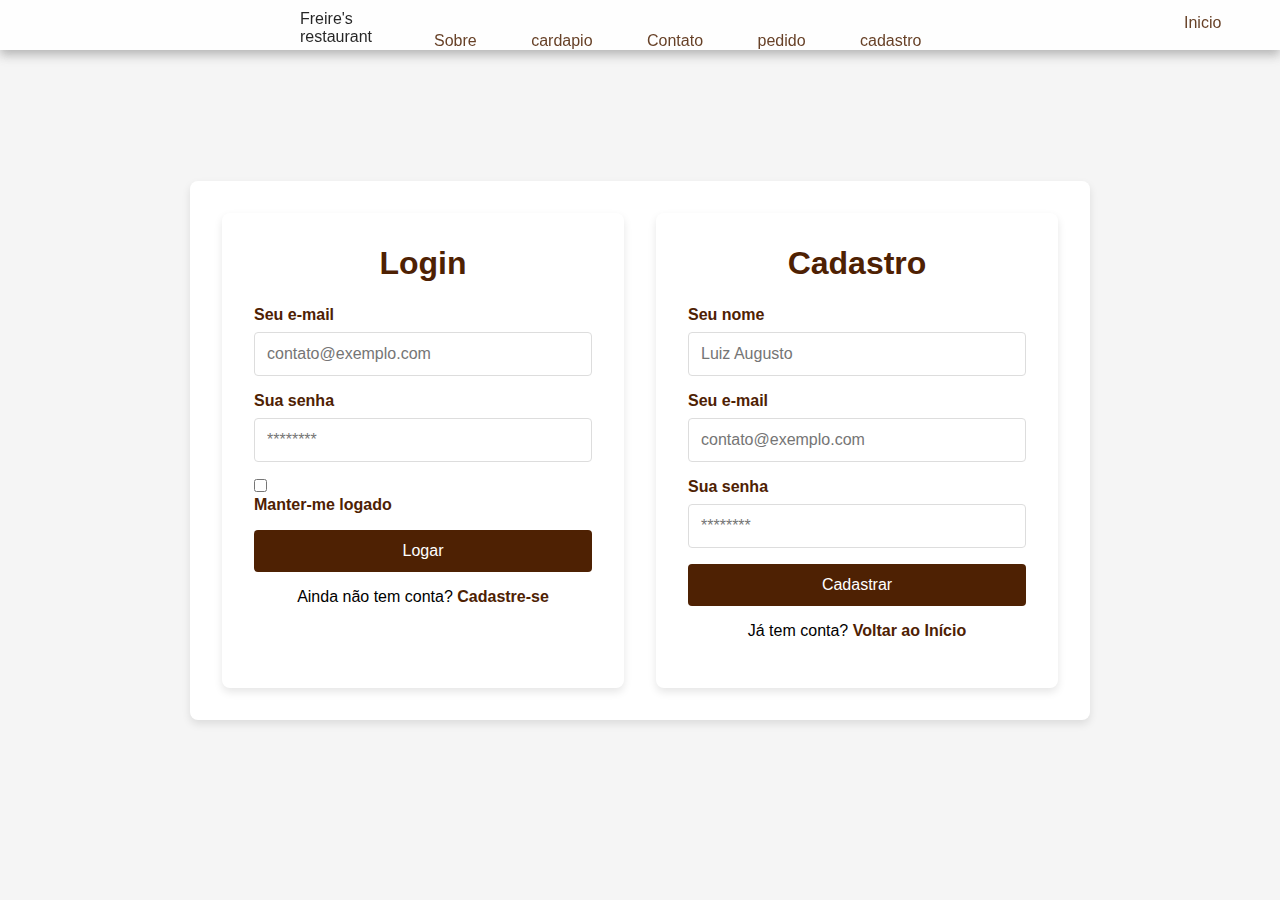
<file: cadastro.html>
<!DOCTYPE html>
<html lang="pt-BR">
  <head>
    <meta charset="UTF-8" />
    <meta name="viewport" content="width=device-width, initial-scale=1.0" />
    <title>Login e Cadastro</title>
    <link rel="stylesheet" href="main.css" />
  </head>
  <body>
    <div id="header">
      <div id="header-container">
        <div id="logo">Freire's restaurant</div>
        <div>
          <a id="nav" href="index.html">Inicio</a>
          <a id="nav2" href="index.html">Sobre</a>
          <a id="nav2" href="cardapio.html">cardapio</a>
          <a id="nav2" href="index.html">Contato</a>
          <a id="nav2" href="pedido.html">pedido</a>
          <a id="nav2" href="cadastro.html">cadastro</a>
        </div>
      </div>
    </div>
    <div class="container">
      <div class="content">
       
        <div id="login" class="form-container">
          <form method="post" action="">
            <h1>Login</h1>
            <p>
              <label for="email_login">Seu e-mail</label>
              <input
                id="email_login"
                name="email_login"
                required
                type="email"
                placeholder="contato@exemplo.com"
              />
            </p>
            <p>
              <label for="senha_login">Sua senha</label>
              <input
                id="senha_login"
                name="senha_login"
                required
                type="password"
                placeholder="********"
              />
            </p>
            <p>
              <input
                type="checkbox"
                name="manterlogado"
                id="manterlogado"
              />
              <label for="manterlogado">Manter-me logado</label>
            </p>
            <p>
             <a href="index.html"><input type="button" value="Logar" /></a> 
            </p>
            <p class="link">
              Ainda não tem conta?
              <a href="#cadastro">Cadastre-se</a>
            </p>
          </form>
        </div>

   
        <div id="cadastro" class="form-container">
          <form method="post" action="">
            <h1>Cadastro</h1>
            <p>
              <label for="nome_cad">Seu nome</label>
              <input
                id="nome_cad"
                name="nome_cad"
                required
                type="text"
                placeholder="Luiz Augusto"
              />
            </p>
            <p>
              <label for="email_cad">Seu e-mail</label>
              <input
                id="email_cad"
                name="email_cad"
                required
                type="email"
                placeholder="contato@exemplo.com"
              />
            </p>
            <p>
              <label for="senha_cad">Sua senha</label>
              <input
                id="senha_cad"
                name="senha_cad"
                required
                type="password"
                placeholder="********"
              />
            </p>
            <p>
              <a href="index.html"><input type="button" value="Cadastrar" /></a>
            </p>
            <p class="link">
              Já tem conta?
             
              <a href="index.html">Voltar ao Início</a>
            </p>
          </form>
        </div>
      </div>
    </div>
  </body>
</html>
</file>
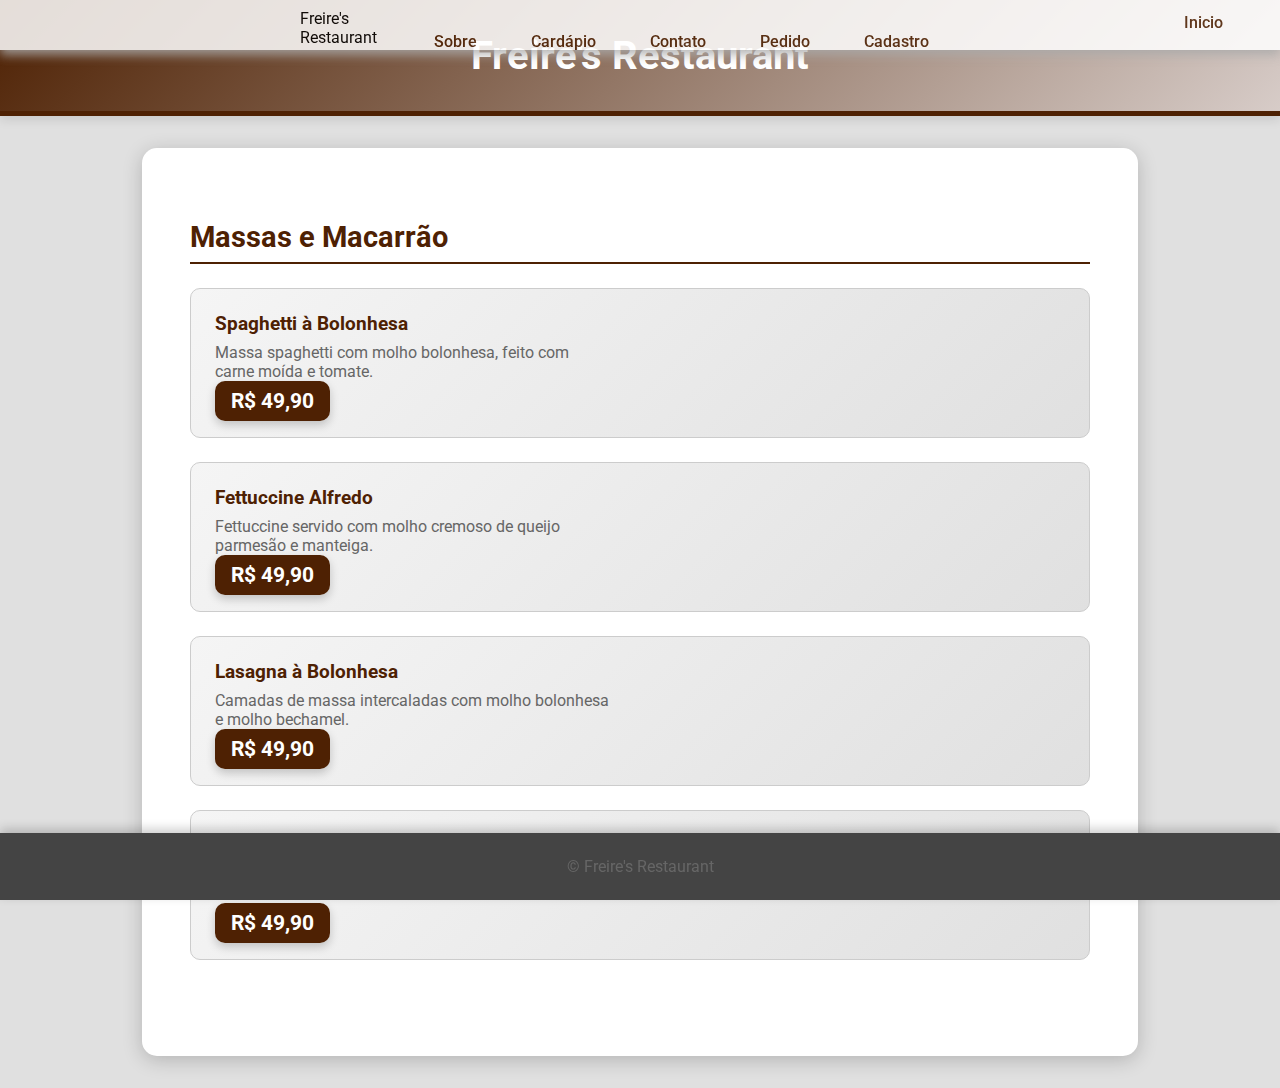
<file: cardapio.html>
<!DOCTYPE html>
<html lang="pt-BR">
  <head>
    <meta charset="UTF-8" />
    <meta name="viewport" content="width=device-width, initial-scale=1.0" />
    <title>Cardápio do Restaurante</title>
    <link rel="stylesheet" href="cardapio.css" />
    <link
      href="https://fonts.googleapis.com/css2?family=Roboto:wght@400;700&display=swap"
      rel="stylesheet"
    />
  </head>
  <body>
    <div id="header">
      <div id="header-container">
        <div id="logo">Freire's Restaurant</div>
        <div>
          <a id="nav" href="index.html">Inicio</a>
          <a id="nav2" href="index.html">Sobre</a>
          <a id="nav2" href="cardapio.html">Cardápio</a>
          <a id="nav2" href="index.html">Contato</a>
          <a id="nav2" href="pedido.html">Pedido</a>
          <a id="nav2" href="cadastro.html">Cadastro</a>
        </div>
      </div>
    </div>
    <header>
      <h1>Freire's Restaurant</h1>
    </header>
    <main>
      <section>
        <h2>Massas e Macarrão</h2>
        <ul>
          <li>
            <a href="pedido.html">
              <div class="item-details">
                <h3>Spaghetti à Bolonhesa</h3>
                <p>
                  Massa spaghetti com molho bolonhesa, feito com carne moída e
                  tomate.
                </p>
              </div>
              <span class="price">R$ 49,90</span>
            </a>
          </li>
          <li>
            <a href="pedido.html">
              <div class="item-details">
                <h3>Fettuccine Alfredo</h3>
                <p>
                  Fettuccine servido com molho cremoso de queijo parmesão e
                  manteiga.
                </p>
              </div>
              <span class="price">R$ 49,90</span>
            </a>
          </li>
          <li>
            <a href="pedido.html">
              <div class="item-details">
                <h3>Lasagna à Bolonhesa</h3>
                <p>
                  Camadas de massa intercaladas com molho bolonhesa e molho
                  bechamel.
                </p>
              </div>
              <span class="price">R$ 49,90</span>
            </a>
          </li>
          <li>
            <a href="pedido.html">
              <div class="item-details">
                <h3>Ravioli de Queijo</h3>
                <p>
                  Ravioli recheado com queijo e servido com molho de tomate.
                </p>
              </div>
              <span class="price">R$ 49,90</span>
            </a>
          </li>
        </ul>
      </section>
    </main>
    <footer>
      <p>&copy; Freire's Restaurant</p>
    </footer>
  </body>
</html>
</file>
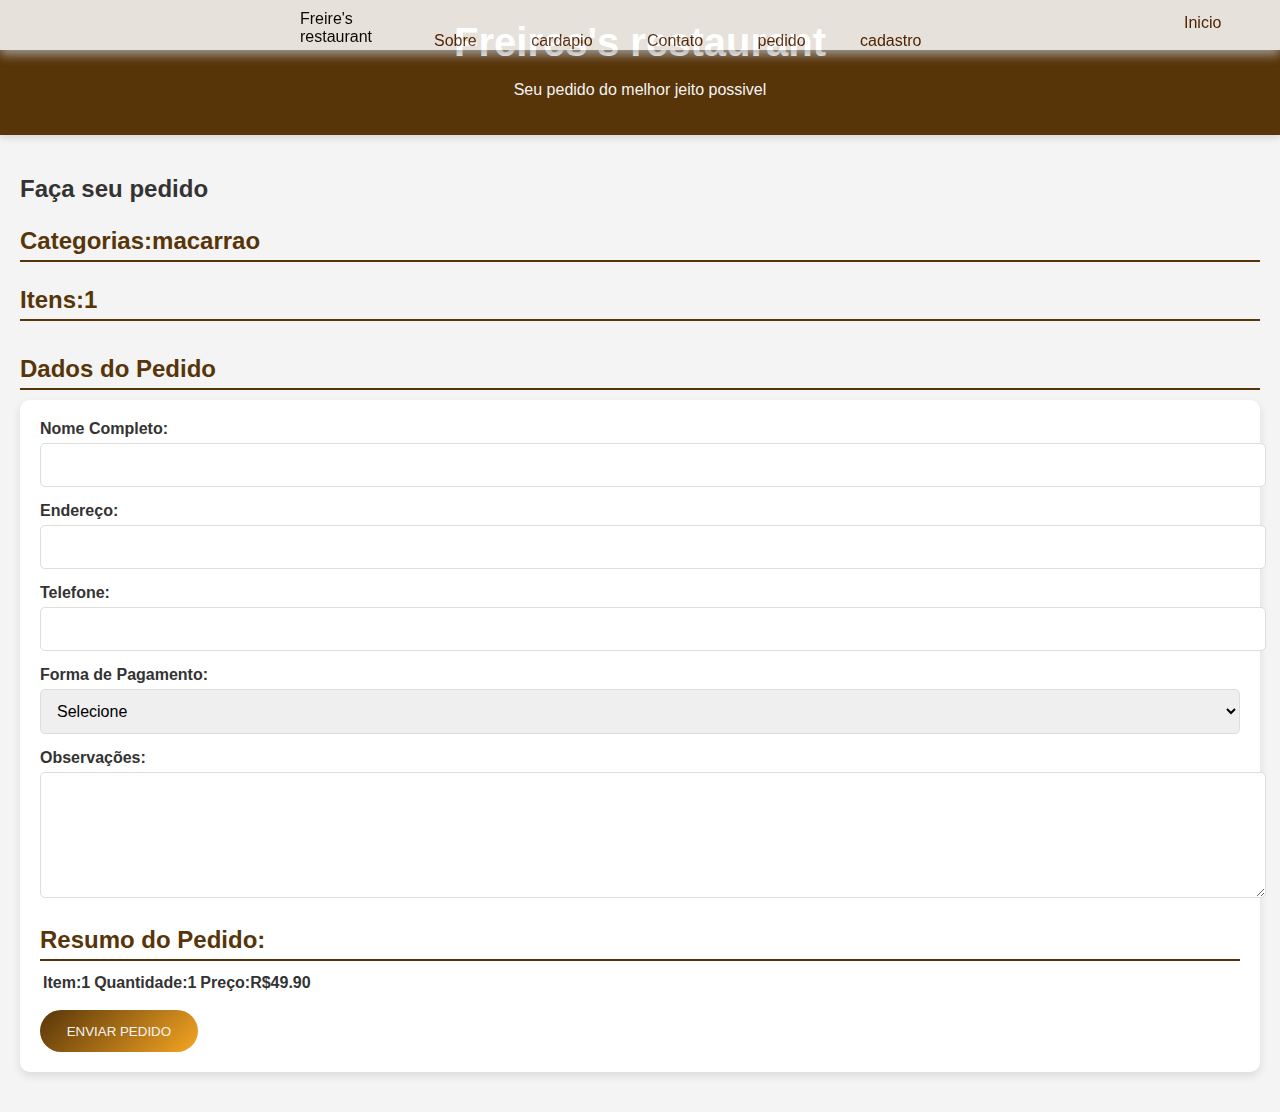
<file: pedido.html>
<!DOCTYPE html>
<html lang="pt-br">
  <head>
    <meta charset="UTF-8" />
    <meta name="viewport" content="width=device-width, initial-scale=1.0" />
    <title>Pedidos - Restaurante Saboroso</title>
    <link rel="stylesheet" href="pedido.css" />
  </head>
  <body>
    <div id="header">
      <div id="header-container">
        <div id="logo">Freire's restaurant</div>
        <div>
          <a id="nav" href="index.html">Inicio</a>
          <a id="nav2" href="index.html">Sobre</a>
          <a id="nav2" href="cardapio.html">cardapio</a>
          <a id="nav2" href="index.html">Contato</a>
          <a id="nav2" href="pedido.html">pedido</a>
          <a id="nav2" href="cadastro.html">cadastro</a>
        </div>
      </div>
    </div>
    <header>
      <h1>Freires's restaurant</h1>
      <p>Seu pedido do melhor jeito possivel</p>
    </header>

    <main>
      <h2>Faça seu pedido</h2>

      <section class="cardapio">
        <h3>Categorias:macarrao</h3>
        <ul id="categorias-list"></ul>
      </section>

      <section class="itens">
        <h3>Itens:1</h3>
        <div id="itens-container"></div>
      </section>

      <section class="formulario-pedido">
        <h3>Dados do Pedido</h3>
        <form id="formulario-pedido">
          <div class="campo">
            <label for="nome">Nome Completo:</label>
            <input type="text" id="nome" name="nome" />
          </div>
          <div class="campo">
            <label for="endereco">Endereço:</label>
            <input type="text" id="endereco" name="endereco" />
          </div>
          <div class="campo">
            <label for="telefone">Telefone:</label>
            <input type="tel" id="telefone" name="telefone" />
          </div>
          <div class="campo">
            <label for="forma-pagamento">Forma de Pagamento:</label>
            <select id="forma-pagamento" name="forma-pagamento">
              <option value="">Selecione</option>
              <option value="cartao">Cartão</option>
              <option value="dinheiro">Dinheiro</option>
              <option value="pix">PIX</option>
            </select>
          </div>
          <div class="campo">
            <label for="observacao">Observações:</label>
            <textarea id="observacao" name="observacao"></textarea>
          </div>
          <section class="resumo-pedido">
            <h3>Resumo do Pedido:</h3>
            <table>
              <thead>
                <tr>
                  <th>Item:1</th>
                  <th>Quantidade:1</th>
                  <th>Preço:R$49.90</th>
                </tr>
              </thead>
              <tbody></tbody>
              <tfoot>
                <tr></tr>
              </tfoot>
            </table>
          </section>
          <div>
            <a href="index.html">
              <input id="btn" type="button" value="enviar pedido"
            /></a>
          </div>
        </form>
      </section>
    </main>
  </body>
</html>
</file>
<file: main.css>
* {
  margin: 0;
  padding: 0;
  box-sizing: border-box;
}
#header {
  box-shadow: rgb(170, 170, 170) 0px 5px 10px 0px;
  position: fixed;
  top: 0;
  width: 100%;
  color: rgb(0, 0, 0);
  opacity: 0.85;
  height: 50px;
  background: white;
}
#header-container {
  display: flex;
  height: 64px;
  align-items: center;
}
#logo {
  margin-left: 300px;
  font-size: 1rem;
  margin-bottom: 0.5rem;
}
#flex {
  display: flex;
}
#nav {
  text-decoration: none;
  margin-left: 800px;
  font-size: 1rem;
  margin-bottom: 200px;
  color: rgb(78, 33, 3);
  font-weight: 500;
  transition: color 0.3s ease-in-out 0s;
}
#nav2 {
  text-decoration: none;
  margin-left: 50px;
  font-size: 1rem;
  margin-bottom: 200px;
  color: rgb(78, 33, 3);
  font-weight: 500;
}
body {
  font-family: 'Roboto', sans-serif;
  background-color: #f5f5f5;
  display: flex;
  justify-content: center;
  align-items: center;
  height: 100vh;
}

.container {
  width: 100%;
  max-width: 900px;
  background: #ffffff;
  box-shadow: 0 4px 8px rgba(0, 0, 0, 0.1);
  border-radius: 8px;
  overflow: hidden;
  display: flex;
  flex-direction: column;
}

.content {
  padding: 2rem;
  display: flex;
  justify-content: space-between;
  gap: 2rem;
}

.form-container {
  width: 100%;
  padding: 2rem;
  background: #ffffff;
  border-radius: 8px;
  box-shadow: 0 4px 8px rgba(0, 0, 0, 0.1);
  transition: transform 0.3s ease, box-shadow 0.3s ease;
}

.form-container:hover {
  transform: translateY(-5px);
  box-shadow: 0 6px 12px rgba(0, 0, 0, 0.15);
}

h1 {
  font-size: 2rem;
  margin-bottom: 1.5rem;
  color: rgb(78, 33, 3);
  text-align: center;
}

p {
  margin-bottom: 1rem;
}

label {
  display: block;
  margin-bottom: 0.5rem;
  font-weight: bold;
  color: rgb(78, 33, 3); 
}

input[type="text"],
input[type="email"],
input[type="password"] {
  width: 100%;
  padding: 0.75rem;
  border: 1px solid #ddd;
  border-radius: 4px;
  font-size: 1rem;
  color: #333;
}

input[type="button"] {
  width: 100%;
  padding: 0.75rem;
  border: none;
  border-radius: 4px;
  background: rgb(78, 33, 3); 
  color: #fff;
  font-size: 1rem;
  cursor: pointer;
  transition: background 0.3s ease;
}

input[type="button"]:hover {
  background: #e03535a1; 
}

.checkbox {
  margin-right: 0.5rem;
}

.link {
  text-align: center;
  margin-top: 1rem;
}

.link a {
  color: rgb(78, 33, 3); 
  text-decoration: none;
  font-weight: bold;
}

.link a:hover {
  text-decoration: underline;
}
</file>
<file: cardapio.css>
body {
  font-family: "Roboto", sans-serif;
  margin: 0;
  padding: 0;
  background-color: #e0e0e0; /* Cinza claro */
  color: #333; /* Cinza escuro */
}
#header {
  box-shadow: rgb(170, 170, 170) 0px 5px 10px 0px;
  position: fixed;
  top: 0;
  width: 100%;
  color: rgb(0, 0, 0);
  opacity: 0.85;
  height: 50px;
  background: white;
}
#header-container {
  display: flex;
  height: 64px;
  align-items: center;
}
#logo {
  margin-left: 300px;
  font-size: 1rem;
  margin-bottom: 0.5rem;
}
#flex {
  display: flex;
}
#nav {
  text-decoration: none;
  margin-left: 800px;
  font-size: 1rem;
  margin-bottom: 200px;
  color: rgb(78, 33, 3);
  font-weight: 500;
  transition: color 0.3s ease-in-out 0s;
}
#nav2 {
  text-decoration: none;
  margin-left: 50px;
  font-size: 1rem;
  margin-bottom: 200px;
  color: rgb(78, 33, 3);
  font-weight: 500;
}
header {
  background: linear-gradient(135deg, rgb(78, 33, 3), #d7ccc8); /* Marrom escuro */
  color: #fff; /* Branco */
  text-align: center;
  padding: 2rem 0;
  box-shadow: 0 4px 10px rgba(0, 0, 0, 0.1);
  border-bottom: 5px solid rgb(78, 33, 3); /* Marrom escuro */
}

h1 {
  margin: 0;
  font-size: 2.5rem;
  font-weight: 700;
}

main {
  padding: 3rem;
  max-width: 900px;
  margin: 2rem auto;
  background-color: white;
  box-shadow: 0 4px 20px rgba(0, 0, 0, 0.2); /* Sombras mais escuras */
  border-radius: 15px;
  transition: transform 0.3s ease;
}

main:hover {
  transform: translateY(-10px);
}

section {
  margin-bottom: 3rem;
}

h2 {
  border-bottom: 2px solid rgb(78, 33, 3); /* Marrom escuro */
  padding-bottom: 0.5rem;
  margin-bottom: 1.5rem;
  color: rgb(78, 33, 3); /* Marrom escuro */
  font-size: 1.8rem;
  font-weight: 700;
}

ul {
  list-style-type: none;
  padding: 0;
}

li {
  display: flex;
  justify-content: space-between;
  align-items: center;
  background: linear-gradient(135deg, #f5f5f5, #e0e0e0); /* Cinza claro */
  border: 1px solid #ccc; /* Cinza médio */
  margin-bottom: 1.5rem;
  padding: 1.5rem;
  border-radius: 10px;
  transition: background 0.3s ease, box-shadow 0.3s ease;
}

li:hover {
  background: linear-gradient(135deg, #ffffff, #e0e0e0); /* Branco e cinza muito claro */
  box-shadow: 0 4px 20px rgba(0, 0, 0, 0.2); /* Sombras mais escuras */
}

.item-details {
  max-width: 75%;
}

h3 {
  margin-top: 0;
  margin-bottom: 0.5rem;
  color: rgb(78, 33, 3); /* Marrom escuro */
  font-weight: 700;
}

p {
  margin: 0.5rem 0;
  color: #666; /* Cinza escuro */
}

.price {
  font-weight: bold;
  color: #fff; /* Branco */
  font-size: 1.3rem;
  background: rgb(78, 33, 3); /* Marrom escuro */
  padding: 0.5rem 1rem;
  border-radius: 10px;
  box-shadow: 0 4px 10px rgba(0, 0, 0, 0.2); /* Sombras mais escuras */
  transition: background 0.3s ease;
}

.price:hover {
  background: #d7ccc8; /* Marrom mais claro */
}

footer {
  text-align: center;
  padding: 1rem 0;
  background-color: #444; /* Cinza escuro */
  color: white;
  position: fixed;
  bottom: 0;
  width: 100%;
  box-shadow: 0 -4px 10px rgba(0, 0, 0, 0.2); /* Sombras mais escuras */
}
a{
  text-decoration: none;
}
#btn {
  display: inline-block;
  padding: 1em 2em;
  text-decoration: none;
  border-radius: 50px;
  cursor: pointer;
  outline: none;
  margin-top: 1em;
  text-transform: uppercase;
  color: #f4f4f4;
  background: linear-gradient(135deg, #583509 0%, #f5a623 100%);
  border: none;
  transition: background 0.3s ease, transform 0.3s ease;
}
</file>
<file: pedido.css>
body {
  font-family: 'Arial', sans-serif;
  margin: 0;
  padding: 0;
  background-color: #f4f4f4;
  color: #333;
}
#header {
  box-shadow: rgb(170, 170, 170) 0px 5px 10px 0px;
  position: fixed;
  top: 0;
  width: 100%;
  color: rgb(0, 0, 0);
  opacity: 0.85;
  height: 50px;
  background: white;
}
#header-container {
  display: flex;
  height: 64px;
  align-items: center;
}
#logo {
  margin-left: 300px;
  font-size: 1rem;
  margin-bottom: 0.5rem;
}
#flex {
  display: flex;
}
#nav {
  text-decoration: none;
  margin-left: 800px;
  font-size: 1rem;
  margin-bottom: 200px;
  color: rgb(78, 33, 3);
  font-weight: 500;
  transition: color 0.3s ease-in-out 0s;
}
#nav2 {
  text-decoration: none;
  margin-left: 50px;
  font-size: 1rem;
  margin-bottom: 200px;
  color: rgb(78, 33, 3);
  font-weight: 500;
}

header {
  background-color: #583509;
  color: #f4f4f4;
  padding: 20px;
  text-align: center;
  box-shadow: 0 4px 6px rgba(0, 0, 0, 0.1);
}

h1 {
  margin: 0;
  font-size: 2.5em;
}

main {
  padding: 20px;
}


.cardapio {
  margin-bottom: 20px;
}

.cardapio h3 {
  margin-bottom: 10px;
  font-size: 1.5em;
  color: #583509;
  border-bottom: 2px solid #583509;
  padding-bottom: 5px;
}

#categorias-list {
  list-style: none;
  padding: 0;
}

#categorias-list li {
  display: inline-block;
  margin-right: 15px;
  font-weight: bold;
  transition: color 0.3s ease;
}

#categorias-list li:hover {
  color: #583509;
}

.itens {
  margin-bottom: 20px;
}

.itens h3 {
  margin-bottom: 10px;
  font-size: 1.5em;
  color: #583509;
  border-bottom: 2px solid #583509;
  padding-bottom: 5px;
}

#itens-container {
  display: grid;
  grid-template-columns: repeat(auto-fit, minmax(250px, 1fr));
  gap: 20px;
}

.item-card {
  border: 1px solid #ddd;
  border-radius: 10px;
  box-shadow: 0 4px 8px rgba(0, 0, 0, 0.1);
  padding: 15px;
  text-align: center;
  background: #fff;
  transition: transform 0.3s ease, box-shadow 0.3s ease;
}

.item-card:hover {
  transform: translateY(-5px);
  box-shadow: 0 8px 16px rgba(0, 0, 0, 0.2);
}

.item-card img {
  width: 100%;
  height: 150px;
  object-fit: cover;
  margin-bottom: 10px;
  border-radius: 10px;
}

.item-card h4 {
  margin-bottom: 5px;
  font-size: 1.2em;
}

.item-card p {
  margin: 0;
  font-size: 1em;
  color: #666;
}


.formulario-pedido {
  margin-bottom: 20px;
}

.formulario-pedido h3 {
  margin-bottom: 10px;
  font-size: 1.5em;
  color: #583509;
  border-bottom: 2px solid #583509;
  padding-bottom: 5px;
}

#formulario-pedido {
  background-color: #fff;
  padding: 20px;
  border-radius: 10px;
  box-shadow: 0 4px 8px rgba(0, 0, 0, 0.1);
}

.campo {
  margin-bottom: 15px;
}

.campo label {
  display: block;
  margin-bottom: 5px;
  font-weight: bold;
}

.campo input,
.campo textarea,
.campo select {
  width: 100%;
  padding: 12px;
  border: 1px solid #ddd;
  border-radius: 5px;
  font-size: 16px;
  transition: border-color 0.3s ease;
}

.campo input:focus,
.campo textarea:focus,
.campo select:focus {
  border-color: #583509;
  outline: none;
}

.campo textarea {
  height: 100px;
  resize: vertical;
}

#btn {
  display: inline-block;
  padding: 1em 2em;
  text-decoration: none;
  border-radius: 50px;
  cursor: pointer;
  outline: none;
  margin-top: 1em;
  text-transform: uppercase;
  color: #f4f4f4;
  background: linear-gradient(135deg, #583509 0%, #f5a623 100%);
  border: none;
  transition: background 0.3s ease, transform 0.3s ease;
}

#btn:hover {
  background: linear-gradient(135deg, #f5a623 0%, #583509 100%);
  transform: scale(1.05);
}

#btn:focus {
  outline: none;
}
</file>
